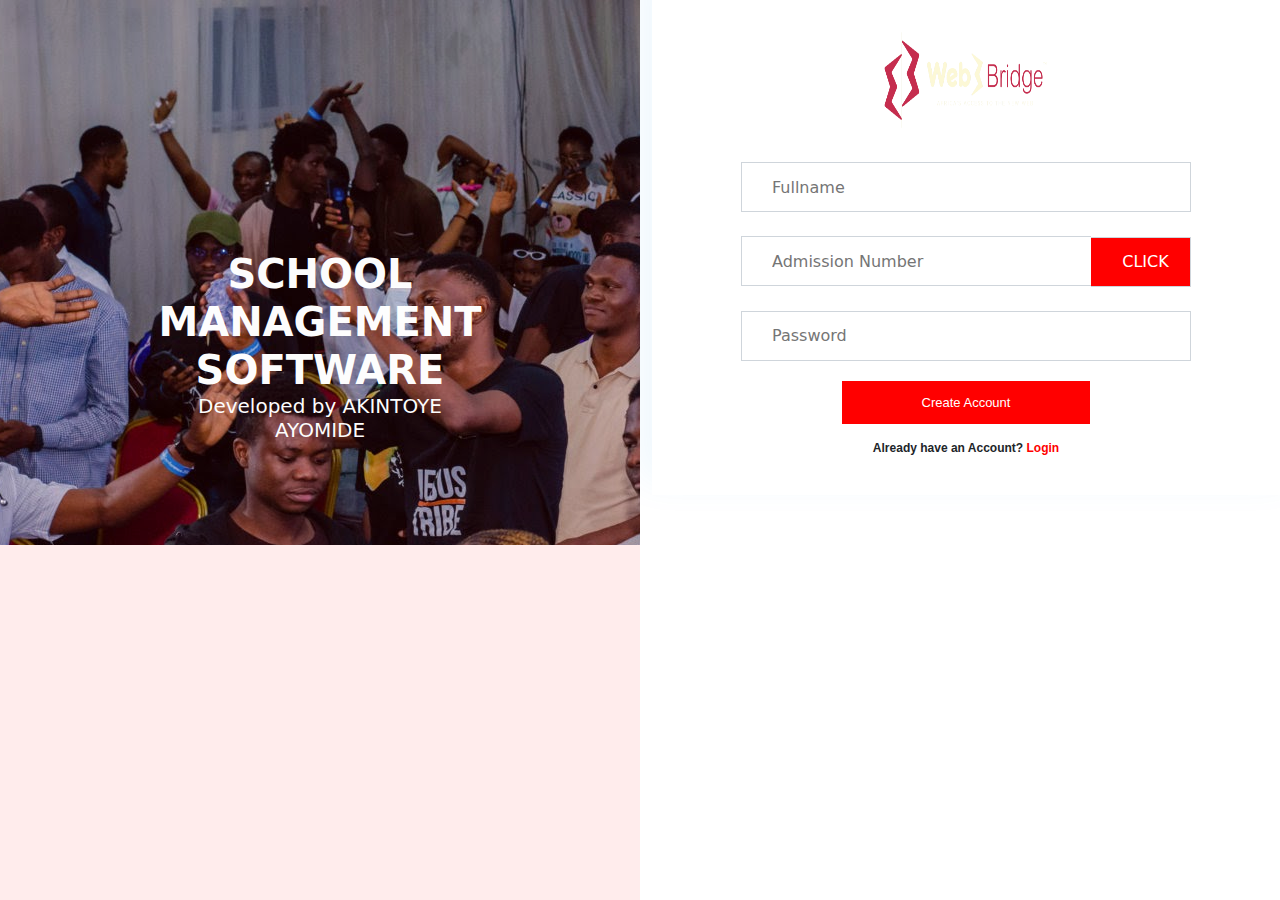
<file: User_reg.html>
<!DOCTYPE html>
<html lang="en">

<head>
    <meta charset="UTF-8">
    <meta http-equiv="X-UA-Compatible" content="IE=edge">
    <meta name="viewport" content="width=device-width, initial-scale=1.0">
    <link rel="stylesheet" href="style.css">
    <link rel="stylesheet" href="bootstrap/css/bootstrap.min.css">
    <script src="profile.js"></script>
    <script src="profilereg.js"></script>
    <title>User Registration</title>
    
</head>
<body>
    <div class="row">
    <div class="col-lg-6" style="background-image: url(img/atm.jpg);">
        <div class="color-overlay">
            <h2 class="side-text">
              SCHOOL MANAGEMENT SOFTWARE
               <p style="font-size: 20px; font-weight: 300;">Developed by AKINTOYE AYOMIDE</p>
            </h2>
            
        </div>
     </div>
    <div class="col-lg-6">
        
<div class="container">
<h2><a href="index.html"><img src="img/logo.png" width="170px" height="100px"></a></h2>

<form name="regform" onsubmit="storeUser()" class="form" autocomplete="off">
    <br>
    <input type="text" name="fullname" placeholder="Fullname" required><br>
    
    <input type="hidden" name="balance" value="20000"> <br>  
  
    <input type="number" name="acct" placeholder="Admission Number" id="acctNo" required style="border-right: none; width: 350px;" disabled ><input class="left-btn" type="button" onclick="randomacct();" id="generate" value="CLICK"><br>
    <br>
    <input type="number" name="pin" placeholder="Password" style="width: 450px;" required><br>
   <button type="submit" class="btn-1">Create Account</button> <br>
    <h4 class="ltext">Already have an Account? <a href="User_login.html" style="text-decoration: none; color: rgb(255, 0, 0);">Login</a></h4>
</form>
</div>
</div>
</div>

<script src="bootstrap/js/bootstrap.min.js"></script>

</body>
</file>
<file: style.css>
.container {
    background: rgb(255, 255, 255);
    padding: 30px;
    margin-bottom: 50px;
    width: max-content;
    text-align: center !important;
    box-shadow: 0 -25px 37.7px 11.3px rgb(8 143 220 / 7%);
}


input {    
    font-size: 20px;
    margin: 2px;
    border: 1px solid #cfd5db;
    border-radius: 0px;
    height: 50px;
    line-height: 4px;
    display: inline-block;
    padding-top: 0px;
    padding-bottom: 0px;
    padding-left: 30px;
    width: 450px

}
select {    
    font-size: 20px;
    margin: 2px;
    border: 1px solid #cfd5db;
    border-radius: 0px;
    height: 50px;
    line-height: 4px;
    display: inline-block;
    padding-top: 0px;
    padding-bottom: 0px;
    padding-left: 30px;
    width: 450px

}
input:disabled {     
    background-color: #ffffff;
  }
label{
    padding: auto;
    font-size: 15px;
}
.left-btn{
    border-left: none; 
    width: 100px;
    padding-left: 16px;
    background-color: rgb(255, 0, 0);
    color: #ffffff;
}

.left-btn0{
    border-left: none; 
    width: 100px;
    padding-left: 0px;
    color: black;
    font-weight: 600;
    font-size: 17px;
}

.btn-1{
    background-color: rgb(255, 0, 0);
    color: white;
    margin-top: 20px;
    font-family: "roboto", sans-serif;
    font-size: 13px;
    padding: 12px 80px;
    font-weight: 400;
    text-align: center;
    box-sizing: border-box;
    border-style: none;
}
.color-overlay {
    width: 50%;
    height: 100%;
    background-color: rgba(255, 0, 0, 0.075);
    opacity: .99;
    position: absolute;
  }
  table {
    font-family: arial, sans-serif;
    border-collapse: collapse;
    width: 100%;
  }
  
  td, th {
    border: 1px solid #dddddd;
    text-align: left;
    padding: 8px;
  }
  
  tr:nth-child(even) {
    background-color: #dddddd;
  }
.ltext{
    font-size: 12px;
    font-weight: 600;
    font-family: "roboto", sans-serif;
    color: #212529;
    text-decoration: none;
    line-height: 1.5;
    margin-top: 15px;
    
}
a {
    text-decoration: none;
    color: rgb(255, 8, 8);
}
a:hover{
    color: #ffffff;
}
.side-text{
    color: #ffffff;
    font-size: 40px;
    padding: 250px 150px 100px 150px;
    text-align: center;
    font-weight: 800;
    text-shadow: #030303b4;

}
.wrapper{
    display: flex;
}
.sidebar{
    width: 19rem!important;
    min-height: 120vh;
    background-color: #ff0101;
    background-image: linear-gradient(180deg,#ff0000 10%,#b91515);
    background-size: cover;
    padding: 0!important;
    overflow-anchor: none;
    align-items: flex-start!important;
    flex-wrap: wrap;
    align-items: center;
    justify-content: space-evenly;
    position: relative;
    padding: .5rem 1rem;
      
}
.w3-sidebar{
    width: 11rem!important;
    min-height: 60vh;
    background-color: #ff0101;
    background-image: linear-gradient(180deg,#7a0a0a 10%,#b91515);
    background-size: cover;
   
 
}
.nav-brand{
    color: #fff;
    text-decoration: none;
    height: 5.375rem;
    font-size: 26px;
    font-weight: 900;
    padding: 3rem;
    text-align: center;
    text-transform: uppercase;
    
}
.nav-brand:hover{
    color: #fff;
    
    
}
.topbar {
    height: 3.95rem;
    box-shadow: 0 .15rem 1.75rem 0 rgba(58,59,69,.15)!important;
    background-color: #fff!important;
    width: 65rem;
      
  }
  .sidebar-item{
      margin-top: 20px;
      margin-left: 20px;
      width: 250px;
      font-size: 24px;
      margin-right: 10px;
     border-radius: 30px;
      background-color: #ffffff;
      border-width: 0px;
      border-style: none;
      font-weight: 500;
      color: rgb(255, 0, 0);
      padding: 14px 25px;
      text-align: center;
      text-decoration: none;
      display: inline-block;

  }

  .w3-sidebar-item{
    margin-top: 15px;
    margin-left: 10px;
    width: 150px;
    font-size: 15px;
    margin-right: 10px;
   border-radius: 30px;
    background-color: #ffffff;
    border-width: 0px;
    border-style: none;
    font-weight: 400;
    color: rgb(255, 0, 0);
    padding: 10px 15px;
    text-align: center;
    text-decoration: none;
    display: inline-block;
  }
  .logUser {
	margin-top: 7px;
	margin-left: 800px;
	width: 130px;
	font-size: 15px;
	margin-right: 10px;
   border-radius: 30px;
	background-color: #be0404;
	border-width: 0px;
	border-style: none;
	font-weight: 500;
	color: rgb(255, 255, 255);
	padding: 3px;
	text-align: center;
	text-decoration: none;
	display: inline-block;
}

  .sidebar-item1{
    margin-top: 20px;
    margin-left: 20px;
    width: 250px;
    font-size: 24px;
    margin-right: 10px;
   border-radius: 30px;
    background-color: #fe0000;
    border-width: 0px;
    border-style: none;
    font-weight: 500;
    color: rgb(255, 255, 255);
    padding: 14px 25px;
    text-align: center;
    text-decoration: none;
    display: inline-block;

}
  .sidebar-item:hover{
       color: rgb(207, 29, 16);
    
    }
    .sidebar-item1:hover{
        color: rgb(255, 255, 255);
     
     }
    .area {
        margin: 70px;
        padding: 30px;
        font-weight: 400;
        background-color: rgb(255, 255, 255);
        box-shadow: 0 .15rem 1.75rem 0 rgba(58,59,69,.15)!important;
        color: rgb(190, 1, 1);
    }
    .area-arena {
        margin: 50px;
        padding: 20px;
        font-weight: 400;
        background-color: rgb(255, 255, 255);
        box-shadow: 0 .15rem 1.75rem 0 rgba(58,59,69,.15)!important;
        color: rgb(255, 55, 0);
    }
</file>
